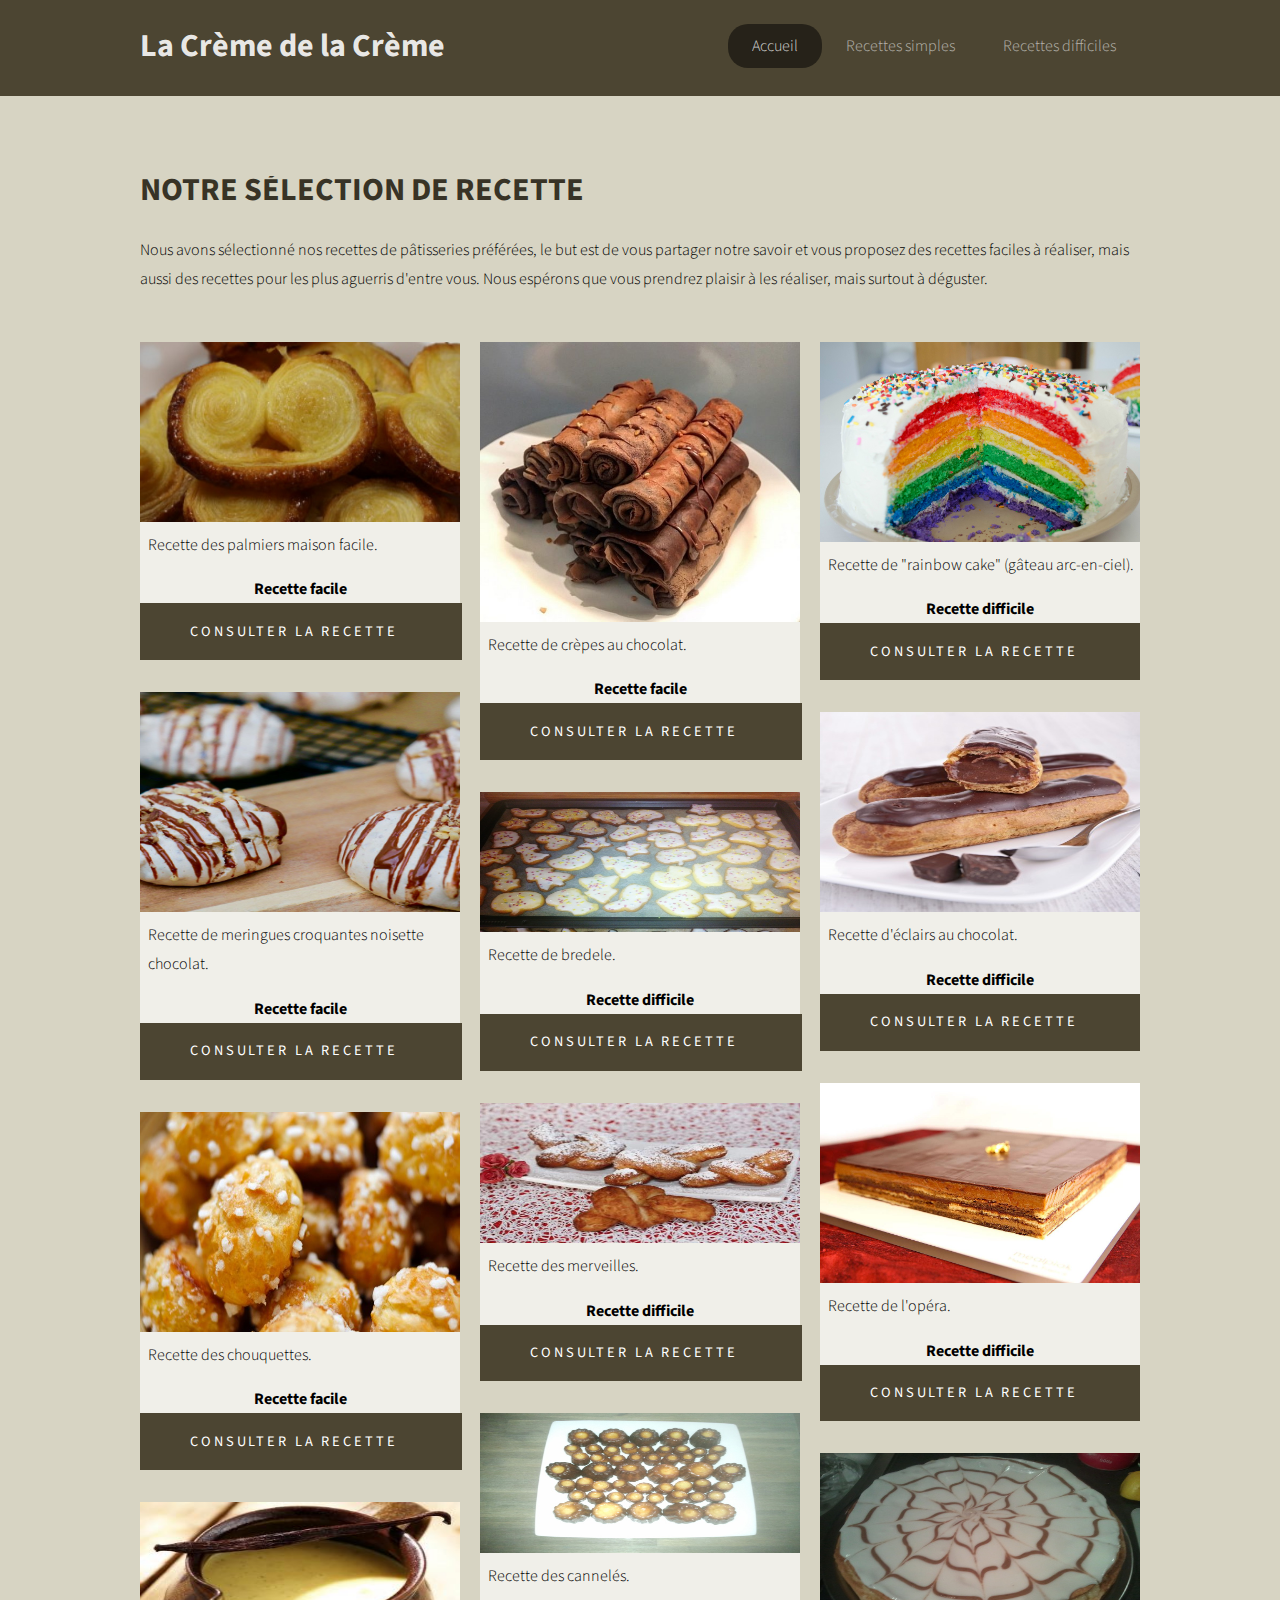
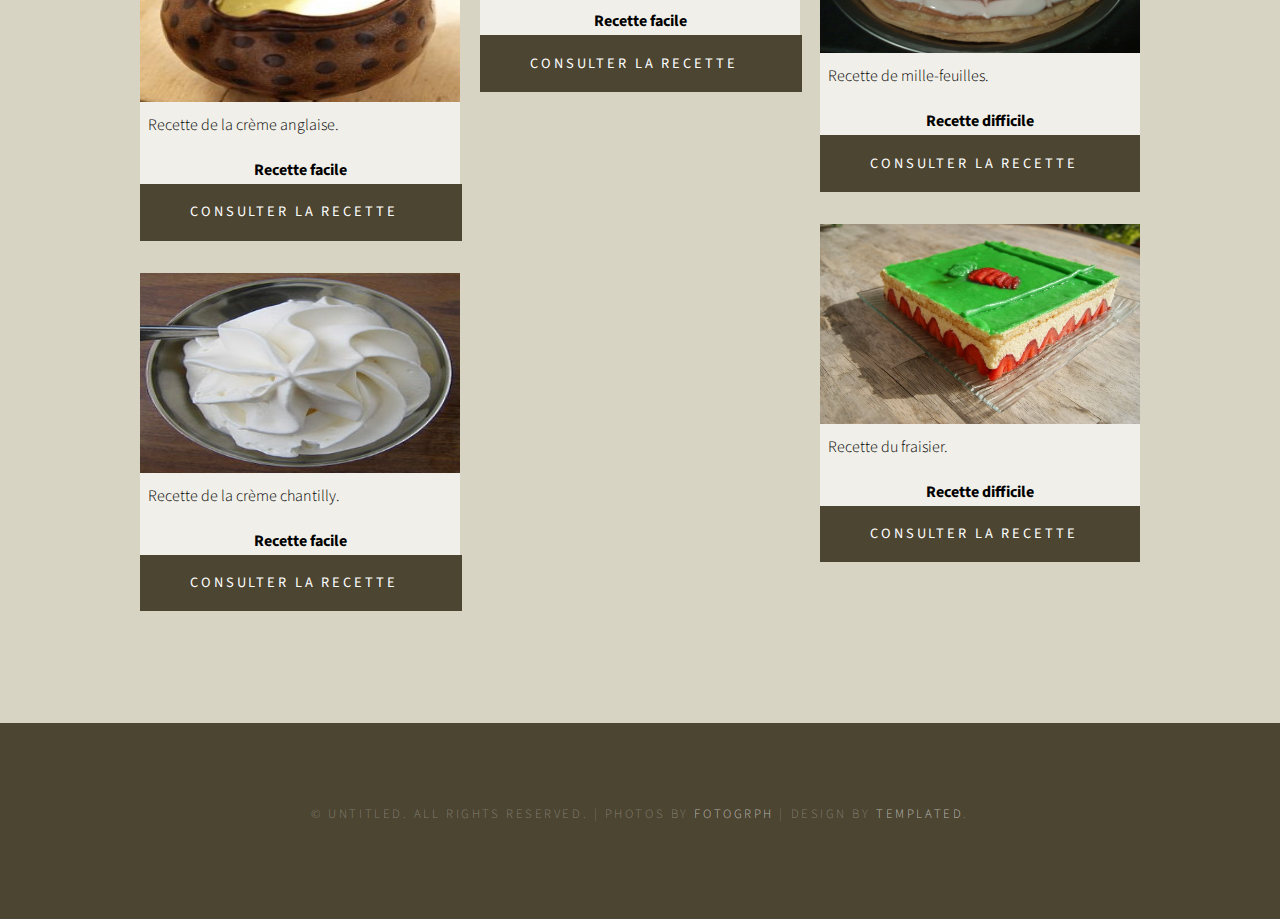
<file: index.html>
<!DOCTYPE html PUBLIC "-//W3C//DTD XHTML 1.0 Strict//EN" "http://www.w3.org/TR/xhtml1/DTD/xhtml1-strict.dtd">
<!--
Design by TEMPLATED
http://templated.co
Released for free under the Creative Commons Attribution License

Name       : TailPiece 
Description: A two-column, fixed-width design with dark color scheme.
Version    : 1.0
Released   : 20130902

-->
<html xmlns="http://www.w3.org/1999/xhtml">
<head>
<meta http-equiv="Content-Type" content="text/html; charset=utf-8" />
<title></title>
<meta name="keywords" content="" />
<meta name="description" content="" />
<link href="http://fonts.googleapis.com/css?family=Source+Sans+Pro:200,300,400,600,700,900" rel="stylesheet" />
<link href="default.css" rel="stylesheet" type="text/css" media="all" />
<link href="fonts.css" rel="stylesheet" type="text/css" media="all" />

<!--[if IE 6]><link href="default_ie6.css" rel="stylesheet" type="text/css" /><![endif]-->

</head>
<body>
<div id="header" class="container">
	<div id="logo">
		<h1><a href="#">La Crème de la Crème</a></h1>
	</div>
	<div id="menu">
		<ul>
			<li class="active"><a href="#" accesskey="1" title="">Accueil</a></li>
			<li><a href="./recettesFaciles.html" accesskey="3" title="">Recettes simples</a></li>
			<li><a href="./recettesDifficiles.html" accesskey="3" title="">Recettes difficiles</a></li>
		</ul>
	</div>
</div>
<div id="page">
	<div class="container">
		<div class="title">
			<h2>Notre sélection de recette</h2>
            <p>Nous avons sélectionné nos recettes de pâtisseries préférées, le but est de vous partager notre savoir et vous proposez des recettes faciles à réaliser, mais aussi des recettes pour les plus aguerris d'entre vous. Nous espérons que vous prendrez plaisir à les réaliser, mais surtout à déguster.</p>
		</div>
		<div class="boxA">
			<div class="box margin-btm">
				<img src="images/palmiers.jpg" width="320" height="180" alt="" />
				<div class="details">
					<p>Recette des palmiers maison facile.</p>
				</div>
                <h4>Recette facile</h4>
                <a href="#" class="button">Consulter la recette</a>
			</div>
			<div class="box">
				<img src="images/meringues.jpg" width="320" height="220" alt="" />
				<div class="details">
					<p>Recette de meringues croquantes noisette chocolat.</p>
				</div>
                <h4>Recette facile</h4>
				<a href="#" class="button">Consulter la recette</a>
			</div>
            <div class="box">
				<img src="images/chouquettes.jpg" width="320" height="220" alt="" />
				<div class="details">
					<p>Recette des chouquettes.</p>
				</div>
                <h4>Recette facile</h4>
				<a href="#" class="button">Consulter la recette</a>
			</div>
            <div class="box">
				<img src="images/cremeAnglaise.jpg" width="320" height="200" alt="" />
				<div class="details">
					<p>Recette de la crème anglaise.</p>
				</div>
                <h4>Recette facile</h4>
				<a href="#" class="button">Consulter la recette</a>
			</div>
            <div class="box">
				<img src="images/Crème_Chantilly.jpg" width="320" height="200" alt="" />
				<div class="details">
					<p>Recette de la crème chantilly.</p>
				</div>
                <h4>Recette facile</h4>
				<a href="#" class="button">Consulter la recette</a>
			</div>
		</div>
		<div class="boxB">
			<div class="box">
				<img src="images/crepesChocolat.jpg" width="320" height="280" alt="" />
				<div class="details">
					<p>Recette de crèpes au chocolat.</p>
				</div>
                    <h4>Recette facile</h4>
				    <a href="#" class="button">Consulter la recette</a>
			</div>
			<div class="box">
				<img src="images/bredele.jpg" width="320" height="140" alt="" />
				<div class="details">
					<p>Recette de bredele.</p>
				</div>
                <h4>Recette difficile</h4>
				<a href="#" class="button">Consulter la recette</a>
			</div>
            <div class="box">
				<img src="images/merveilles.jpg" width="320" height="140" alt="" />
				<div class="details">
					<p>Recette des merveilles.</p>
				</div>
                <h4>Recette difficile</h4>
				<a href="#" class="button">Consulter la recette</a>
			</div>
            <div class="box">
				<img src="images/cannelés.jpg" width="320" height="140" alt="" />
				<div class="details">
					<p>Recette des cannelés.</p>
				</div>
                <h4>Recette facile</h4>
				<a href="#" class="button">Consulter la recette</a>
			</div>
			
		</div>
		<div class="boxC">
			<div class="box">
				<img src="images/rainbowCake.jpg" width="320" height="200" alt="" />
				<div class="details">
					<p>Recette de "rainbow cake" (gâteau arc-en-ciel).</p>
				</div>
                <h4>Recette difficile</h4>
				<a href="#" class="button">Consulter la recette</a>
			</div>
			<div class="box">
				<img src="images/eclairs-au-chocolat.jpg" width="320" height="200" alt="" />
				<div class="details">
					<p>Recette d'éclairs au chocolat.</p>
				</div>
                <h4>Recette difficile</h4>
				<a href="#" class="button">Consulter la recette</a>
			</div>
            <div class="box">
				<img src="images/opera.jpg" width="320" height="200" alt="" />
				<div class="details">
					<p>Recette de l'opéra.</p>
				</div>
                <h4>Recette difficile</h4>
				<a href="#" class="button">Consulter la recette</a>
			</div>
            <div class="box">
				<img src="images/milleFeuille.jpg" width="320" height="200" alt="" />
				<div class="details">
					<p>Recette de mille-feuilles.</p>
				</div>
                <h4>Recette difficile</h4>
				<a href="#" class="button">Consulter la recette</a>
			</div>
            <div class="box">
				<img src="images/le-fraisier.jpg" width="320" height="200" alt="" />
				<div class="details">
					<p>Recette du fraisier.</p>
				</div>
                <h4>Recette difficile</h4>
				<a href="#" class="button">Consulter la recette</a>
			</div>
			
		</div>
	</div>
</div>
<div id="copyright" class="container">
	<p>&copy; Untitled. All rights reserved. | Photos by <a href="http://fotogrph.com/">Fotogrph</a> | Design by <a href="http://templated.co" rel="nofollow">TEMPLATED</a>.</p>
</div>
</body>
</html>
</file>
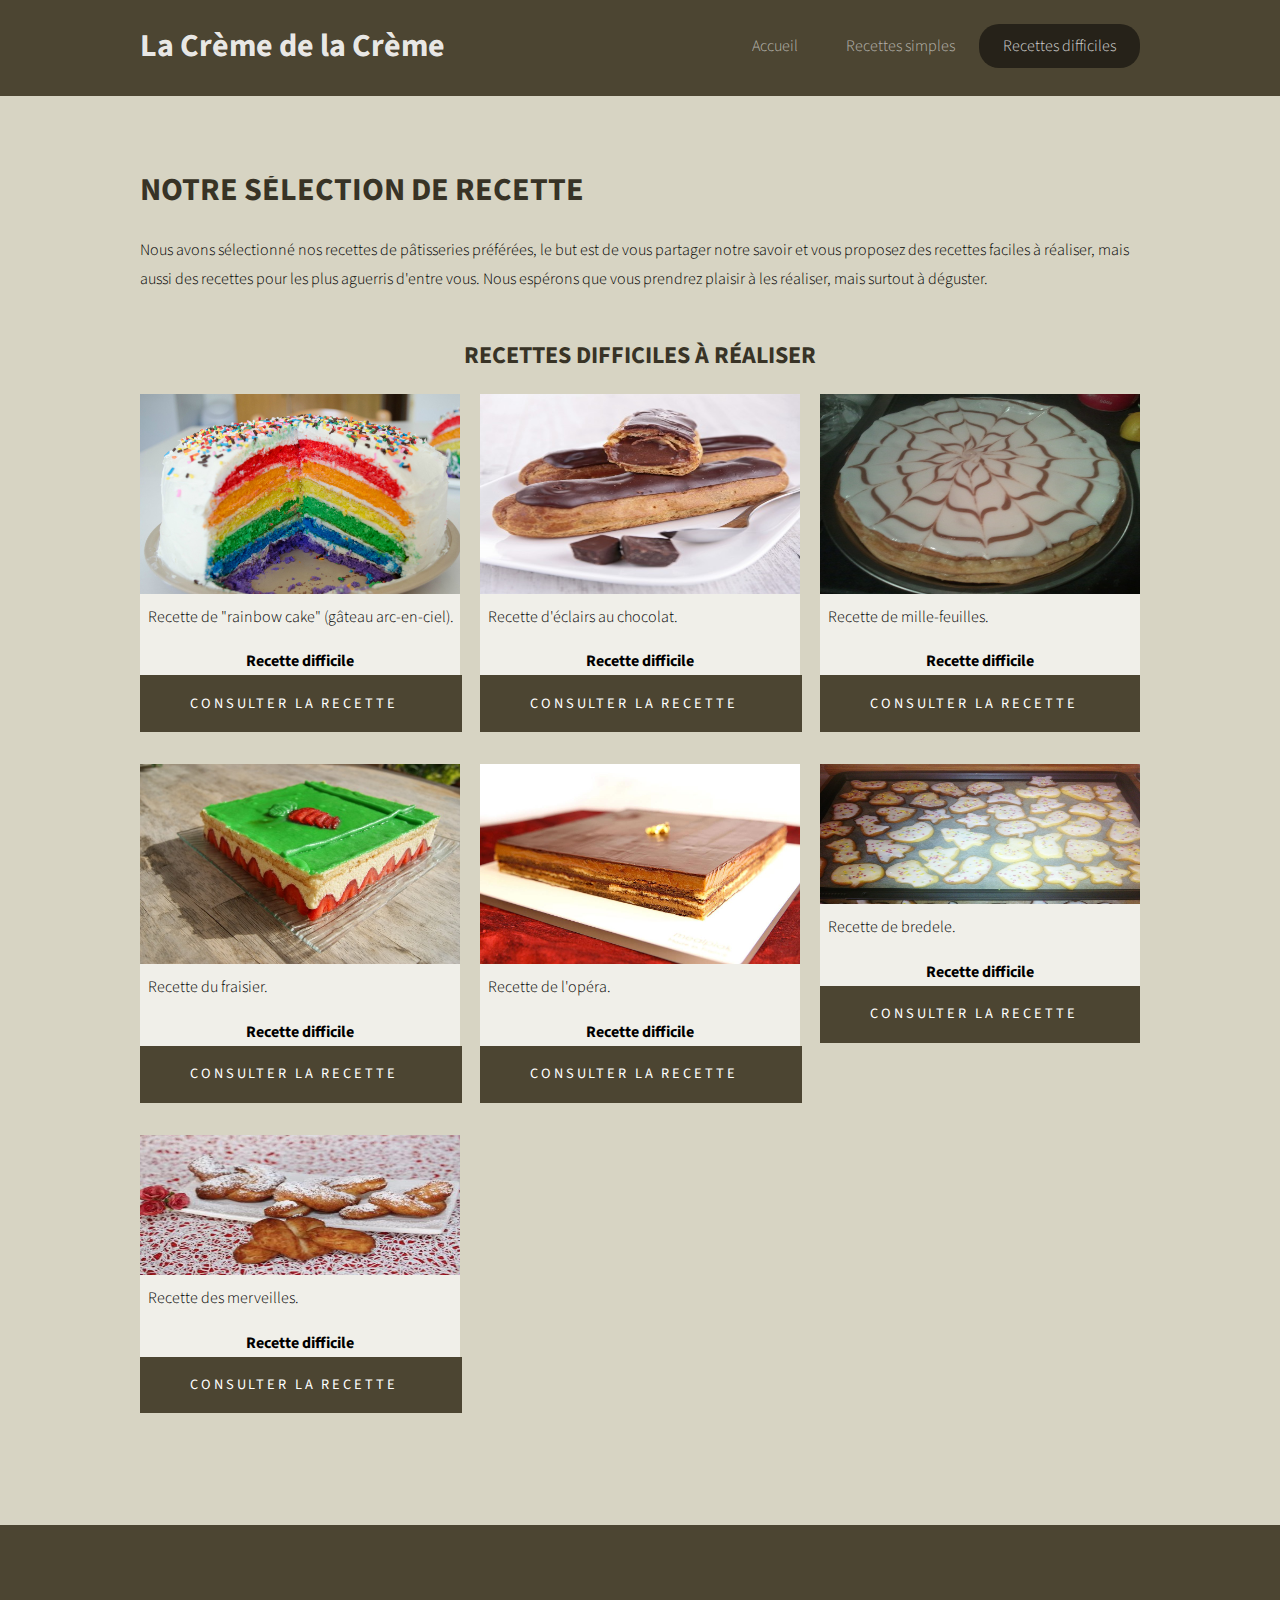
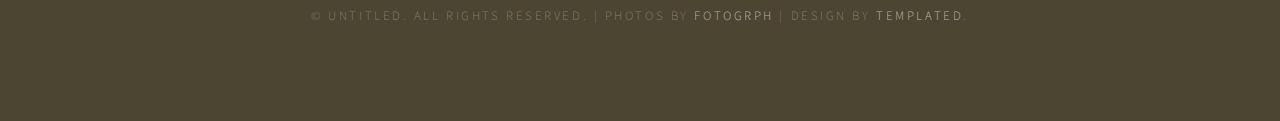
<file: recettesDifficiles.html>
<!DOCTYPE html PUBLIC "-//W3C//DTD XHTML 1.0 Strict//EN" "http://www.w3.org/TR/xhtml1/DTD/xhtml1-strict.dtd">
<!--
Design by TEMPLATED
http://templated.co
Released for free under the Creative Commons Attribution License

Name       : TailPiece 
Description: A two-column, fixed-width design with dark color scheme.
Version    : 1.0
Released   : 20130902

-->
<html xmlns="http://www.w3.org/1999/xhtml">
<head>
<meta http-equiv="Content-Type" content="text/html; charset=utf-8" />
<title></title>
<meta name="keywords" content="" />
<meta name="description" content="" />
<link href="http://fonts.googleapis.com/css?family=Source+Sans+Pro:200,300,400,600,700,900" rel="stylesheet" />
<link href="default.css" rel="stylesheet" type="text/css" media="all" />
<link href="fonts.css" rel="stylesheet" type="text/css" media="all" />

<!--[if IE 6]><link href="default_ie6.css" rel="stylesheet" type="text/css" /><![endif]-->

</head>
<body>
<div id="header" class="container">
	<div id="logo">
		<h1><a href="#">La Crème de la Crème</a></h1>
	</div>
	<div id="menu">
		<ul>
			<li><a href="./index.html" accesskey="1" title="">Accueil</a></li>
			<li><a href="./recettesFaciles.html" accesskey="3" title="">Recettes simples</a></li>
			<li class="active"><a href="./recettesDifficiles.html" accesskey="3" title="">Recettes difficiles</a></li>
		</ul>
	</div>
</div>
<div id="page">
	<div class="container">
		<div class="title">
			<h2>Notre sélection de recette</h2>
            <p>Nous avons sélectionné nos recettes de pâtisseries préférées, le but est de vous partager notre savoir et vous proposez des recettes faciles à réaliser, mais aussi des recettes pour les plus aguerris d'entre vous. Nous espérons que vous prendrez plaisir à les réaliser, mais surtout à déguster.</p>
		</div>
        <h3>Recettes difficiles à réaliser</h3>
		<div class="boxA">
			<div class="box">
				<img src="images/rainbowCake.jpg" width="320" height="200" alt="" />
				<div class="details">
					<p>Recette de "rainbow cake" (gâteau arc-en-ciel).</p>
				</div>
                <h4>Recette difficile</h4>
				<a href="#" class="button">Consulter la recette</a>
			</div>
        
            
            <div class="box">
				<img src="images/le-fraisier.jpg" width="320" height="200" alt="" />
				<div class="details">
					<p>Recette du fraisier.</p>
				</div>
                <h4>Recette difficile</h4>
				<a href="#" class="button">Consulter la recette</a>
			</div>
           
            <div class="box">
				<img src="images/merveilles.jpg" width="320" height="140" alt="" />
				<div class="details">
					<p>Recette des merveilles.</p>
				</div>
                <h4>Recette difficile</h4>
				<a href="#" class="button">Consulter la recette</a>
			</div>
		</div>
		<div class="boxB">
            <div class="box">
				<img src="images/eclairs-au-chocolat.jpg" width="320" height="200" alt="" />
				<div class="details">
					<p>Recette d'éclairs au chocolat.</p>
				</div>
                <h4>Recette difficile</h4>
				<a href="#" class="button">Consulter la recette</a>
			</div>
            <div class="box">
				<img src="images/opera.jpg" width="320" height="200" alt="" />
				<div class="details">
					<p>Recette de l'opéra.</p>
				</div>
                <h4>Recette difficile</h4>
				<a href="#" class="button">Consulter la recette</a>
			</div>
		</div>
		<div class="boxC">
            <div class="box">
				<img src="images/milleFeuille.jpg" width="320" height="200" alt="" />
				<div class="details">
					<p>Recette de mille-feuilles.</p>
				</div>
                <h4>Recette difficile</h4>
				<a href="#" class="button">Consulter la recette</a>
			</div>
            <div class="box">
				<img src="images/bredele.jpg" width="320" height="140" alt="" />
				<div class="details">
					<p>Recette de bredele.</p>
				</div>
                <h4>Recette difficile</h4>
				<a href="#" class="button">Consulter la recette</a>
			</div>
		</div>
        
	</div>
</div>
<div id="copyright" class="container">
	<p>&copy; Untitled. All rights reserved. | Photos by <a href="http://fotogrph.com/">Fotogrph</a> | Design by <a href="http://templated.co" rel="nofollow">TEMPLATED</a>.</p>
</div>
</body>
</html>
</file>
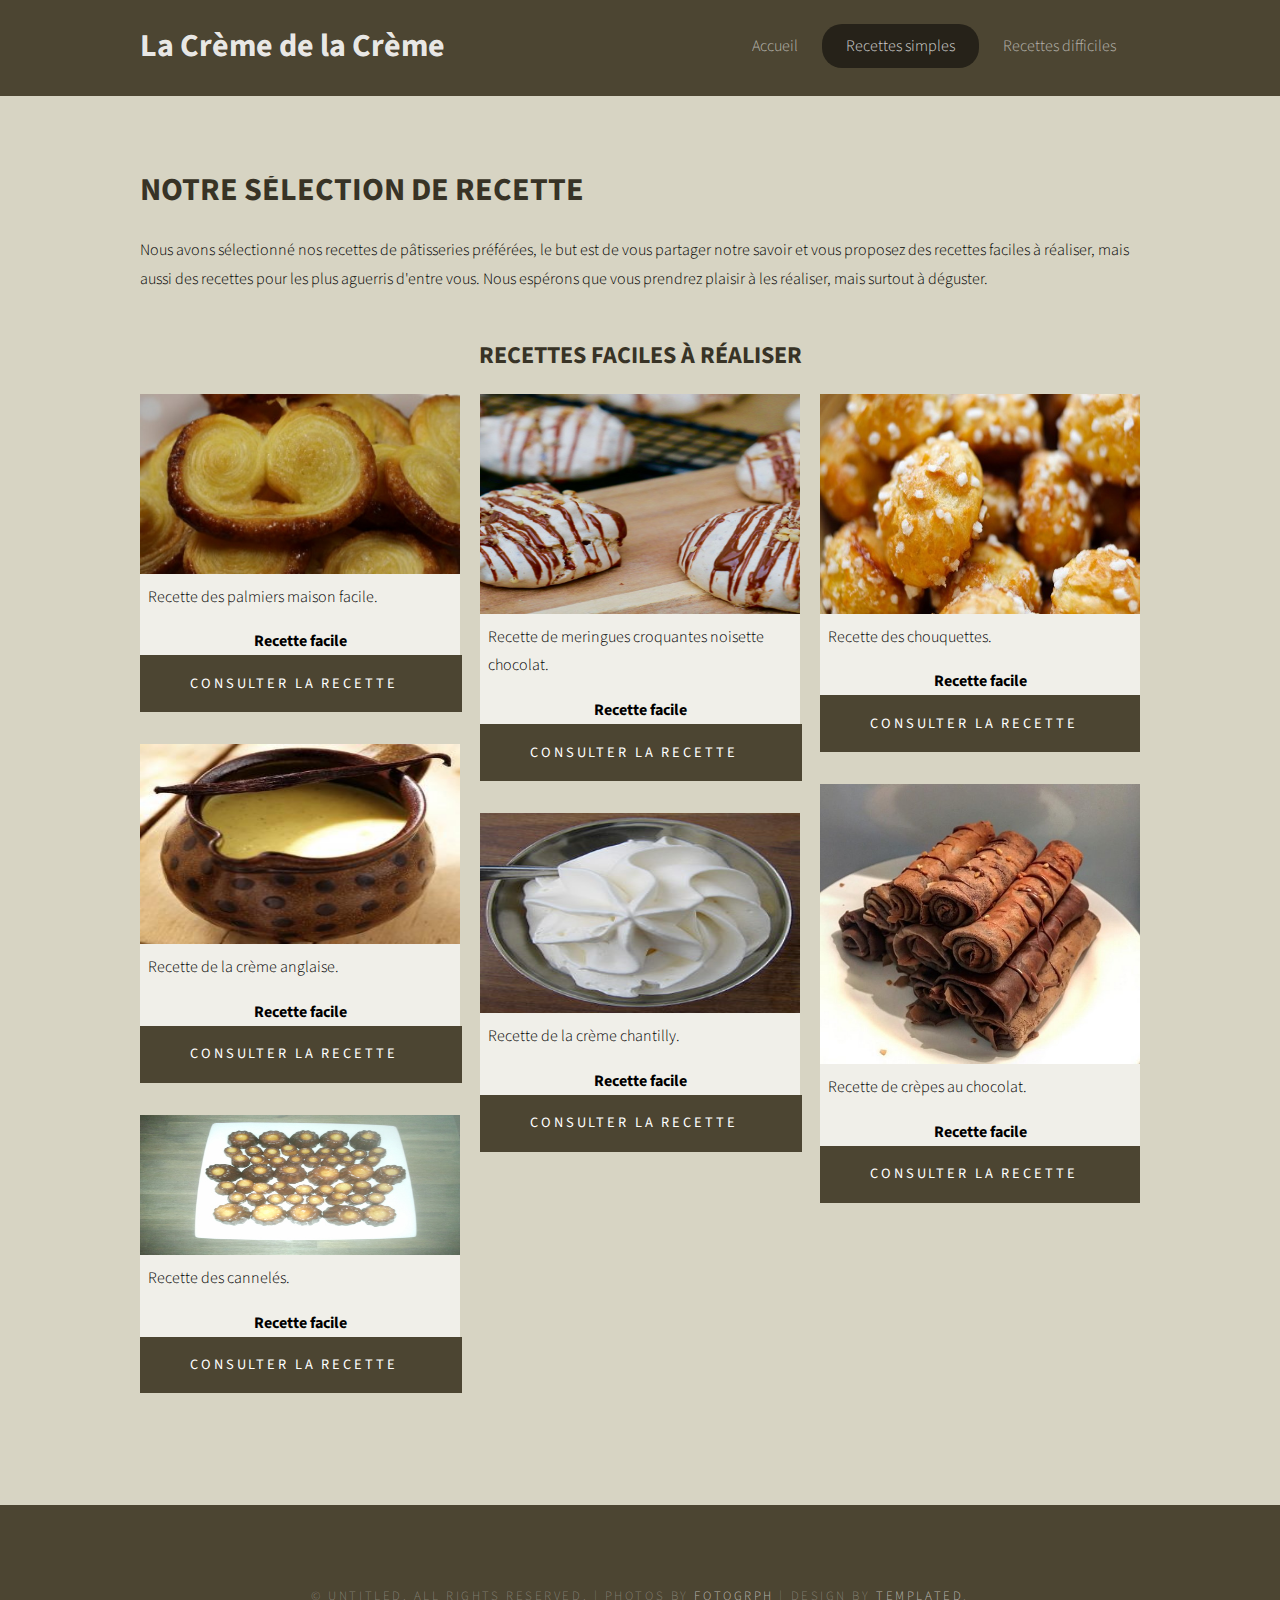
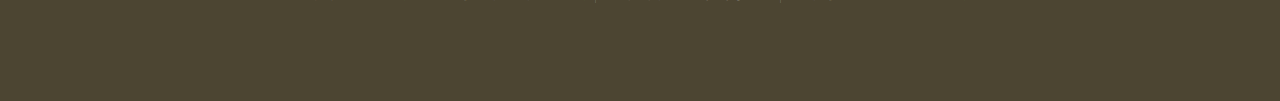
<file: recettesFaciles.html>
<!DOCTYPE html PUBLIC "-//W3C//DTD XHTML 1.0 Strict//EN" "http://www.w3.org/TR/xhtml1/DTD/xhtml1-strict.dtd">
<!--
Design by TEMPLATED
http://templated.co
Released for free under the Creative Commons Attribution License

Name       : TailPiece 
Description: A two-column, fixed-width design with dark color scheme.
Version    : 1.0
Released   : 20130902

-->
<html xmlns="http://www.w3.org/1999/xhtml">
<head>
<meta http-equiv="Content-Type" content="text/html; charset=utf-8" />
<title></title>
<meta name="keywords" content="" />
<meta name="description" content="" />
<link href="http://fonts.googleapis.com/css?family=Source+Sans+Pro:200,300,400,600,700,900" rel="stylesheet" />
<link href="default.css" rel="stylesheet" type="text/css" media="all" />
<link href="fonts.css" rel="stylesheet" type="text/css" media="all" />

<!--[if IE 6]><link href="default_ie6.css" rel="stylesheet" type="text/css" /><![endif]-->

</head>
<body>
<div id="header" class="container">
	<div id="logo">
		<h1><a href="#">La Crème de la Crème</a></h1>
	</div>
	<div id="menu">
		<ul>
			<li><a href="./index.html" accesskey="1" title="">Accueil</a></li>
			<li class="active"><a href="./recettesFaciles.html" accesskey="3" title="">Recettes simples</a></li>
			<li><a href="./recettesDifficiles.html" accesskey="3" title="">Recettes difficiles</a></li>
		</ul>
	</div>
</div>
<div id="page">
	<div class="container">
		<div class="title">
			<h2>Notre sélection de recette</h2>
            <p>Nous avons sélectionné nos recettes de pâtisseries préférées, le but est de vous partager notre savoir et vous proposez des recettes faciles à réaliser, mais aussi des recettes pour les plus aguerris d'entre vous. Nous espérons que vous prendrez plaisir à les réaliser, mais surtout à déguster.</p>
		</div>
            <h3>Recettes faciles à réaliser</h3>
		<div class="boxA">
			<div class="box margin-btm">
				<img src="images/palmiers.jpg" width="320" height="180" alt="" />
				<div class="details">
					<p>Recette des palmiers maison facile.</p>
				</div>
                <h4>Recette facile</h4>
				<a href="#" class="button">Consulter la recette</a>
			</div>
			
            
            <div class="box">
				<img src="images/cremeAnglaise.jpg" width="320" height="200" alt="" />
				<div class="details">
					<p>Recette de la crème anglaise.</p>
				</div>
                <h4>Recette facile</h4>
				<a href="#" class="button">Consulter la recette</a>
			</div>
            <div class="box">
				<img src="images/cannelés.jpg" width="320" height="140" alt="" />
				<div class="details">
					<p>Recette des cannelés.</p>
				</div>
                <h4>Recette facile</h4>
				<a href="#" class="button">Consulter la recette</a>
			</div>
           
		</div>
		<div class="boxB">
            <div class="box">
				<img src="images/meringues.jpg" width="320" height="220" alt="" />
				<div class="details">
					<p>Recette de meringues croquantes noisette chocolat.</p>
				</div>
                <h4>Recette facile</h4>
				<a href="#" class="button">Consulter la recette</a>
			</div>
			 <div class="box">
				<img src="images/Crème_Chantilly.jpg" width="320" height="200" alt="" />
				<div class="details">
					<p>Recette de la crème chantilly.</p>
				</div>
                 <h4>Recette facile</h4>
				<a href="#" class="button">Consulter la recette</a>
			</div>
		</div>
		<div class="boxC">
            <div class="box">
				<img src="images/chouquettes.jpg" width="320" height="220" alt="" />
				<div class="details">
					<p>Recette des chouquettes.</p>
				</div>
                <h4>Recette facile</h4>
				<a href="#" class="button">Consulter la recette</a>
			</div>
            <div class="box">
				<img src="images/crepesChocolat.jpg" width="320" height="280" alt="" />
				<div class="details">
					<p>Recette de crèpes au chocolat.</p>
				</div>
                <h4>Recette facile</h4>
				<a href="#" class="button">Consulter la recette</a>
			</div>
		</div>
	</div>
</div>
<div id="copyright" class="container">
	<p>&copy; Untitled. All rights reserved. | Photos by <a href="http://fotogrph.com/">Fotogrph</a> | Design by <a href="http://templated.co" rel="nofollow">TEMPLATED</a>.</p>
</div>
</body>
</html>
</file>
<file: default.css>
html, body
	{
		height: 100%;
	}
	
	body
	{
		margin: 0px;
		padding: 0px;
		background: #4C4532;
		line-height: 1.75em;
		font-family: 'Source Sans Pro', sans-serif;
		font-size: 12pt;
		font-weight: 300;
		color: #000000;
	}
	
	
	h1, h2
	{
		margin: 0;
		padding: 0;
	}

    h3
    {
        margin-bottom: 1em;
		text-transform: uppercase;
		font-weight: 700;
		font-size: 1.5em;
		color: #383326;
        text-align: center;
    }

    h4
    {
        text-align: center;
        margin: 0;
        padding: 0;
    }
	
	p, ol, ul
	{
		margin-top: 0;
	}
	
	p
	{
	}
	
	
	ol, ul
	{
		padding: 0;
		list-style: none;
	}
	
	p
	{
		line-height: 180%;
	}
	
	strong
	{
	}
	
	a
	{
		color: #383326;
	}
	
	a:hover
	{
		text-decoration: none;
	}
	
	.container
	{
		overflow: hidden;
		margin: 0em auto;
		width: 1000px;
	}
	
/*********************************************************************************/
/* Image Style                                                                   */
/*********************************************************************************/

	.image
	{
		display: inline-block;
	}
	
	.image img
	{
		display: block;
		width: 100%;
	}
	
	.image-full
	{
		display: block;
		width: 100%;
		margin: 0 0 2em 0;
	}
	
	.image-left
	{
		float: left;
		margin: 0 2em 2em 0;
	}
	
	.image-centered
	{
		display: block;
		margin: 0 0 2em 0;
	}
	
	.image-centered img
	{
		margin: 0 auto;
		width: auto;
	}

/*********************************************************************************/
/* List Styles                                                                   */
/*********************************************************************************/

	ul.style1
	{
	}


/*********************************************************************************/
/* Title Styles                                                                   */
/*********************************************************************************/

	.title
	{
		padding: 0em 0em;
		margin-bottom: 3em;
	}
	
	.title h2
	{
		margin-bottom: 1em;
		text-transform: uppercase;
		font-weight: 700;
		font-size: 2em;
		color: #383326;
	}

/*********************************************************************************/
/* Social Icon Styles                                                            */
/*********************************************************************************/

	ul.contact
	{
		margin: 0;
		padding: 2em 0em 0em 0em;
		list-style: none;
	}
	
	ul.contact li
	{
		display: inline-block;
		padding: 0em 0.30em;
		font-size: 1em;
	}
	
	ul.contact li span
	{
		display: none;
		margin: 0;
		padding: 0;
	}
	
	ul.contact li a
	{
		color: #FFF;
	}
	
	ul.contact li a:before
	{
		display: inline-block;
		background: #3f3f3f;
		width: 40px;
		height: 40px;
		line-height: 40px;
		border-radius: 20px;
		text-align: center;
		color: #FFFFFF;
	}
	
	ul.contact li a.icon-twitter:before { background: #2DAAE4; }
	ul.contact li a.icon-facebook:before { background: #39599F; }
	ul.contact li a.icon-dribbble:before { background: #C4376B;	}
	ul.contact li a.icon-tumblr:before { background: #31516A; }
	ul.contact li a.icon-rss:before { background: #F2600B; }

/*********************************************************************************/
/* Button Style                                                                  */
/*********************************************************************************/

	.button
	{
		display: inline-block;
		padding: 1em 3em 1em 2em;
		background: #4C4532;
		letter-spacing: 0.20em;
        width: 250px;
		text-decoration: none;
		text-transform: uppercase;
		font-weight: 400;
		font-size: 0.90em;
        text-align: center;
		color: #FFF;
	}
	
	.button:before
	{
		display: inline-block;
		background: #FFC31F;
		margin-right: 1em;
		width: 40px;
		height: 40px;
		line-height: 40px;
		border-radius: 20px;
		text-align: center;
		color: #272925;
	}
		
/*********************************************************************************/
/* 4-column                                                                      */
/*********************************************************************************/

	.box1,
	.box2,
	.box3,
	.box4
	{
		width: 235px;
	}
	
	.box1,
	.box2,
	.box3,
	{
		float: left;
		margin-right: 20px;
	}
	
	.box4
	{
		float: right;
	}
	
/*********************************************************************************/
/* 3-column                                                                      */
/*********************************************************************************/

	.boxA,
	.boxB,
	.boxC
	{
		width: 320px;
	}

	.boxA,
	.boxB
	{
		float: left;
		margin-right: 20px;
	}
	
	.boxC
	{
		float: right;
	}

/*********************************************************************************/
/* 2-column                                                                      */
/*********************************************************************************/

	.tbox1,
	.tbox2
	{
		width: 575px;
	}
	
	.tbox1
	{
		float: left;
	}

	.tbox2
	{
		float: right;
	}

	#wrapper
	{
	}

/*********************************************************************************/
/* 2-column                                                                      */
/*********************************************************************************/

    .boxF
    {
        width: auto;
    }

/*********************************************************************************/
/* Header                                                                        */
/*********************************************************************************/

	#header
	{
		position: relative;
		padding: 3em 0em;
	}

/*********************************************************************************/
/* Logo                                                                          */
/*********************************************************************************/

	#logo
	{
		position: absolute;
		top: 2em;
		left: 0;
	}
	
	#logo h1
	{
	}
	
	#logo a
	{
		text-decoration: none;
		color: rgba(255,255,255,0.9);
	}

/*********************************************************************************/
/* Menu                                                                          */
/*********************************************************************************/

	#menu
	{
		position: absolute;
		top: 2em;
		right: 0;
	}
	
	#menu ul
	{
		display: inline-block;
	}
	
	#menu li
	{
		display: block;
		float: left;
		text-align: center;
	}
	
	#menu li a, #menu li span
	{
		padding: 0.7em 1.5em;
		text-decoration: none;
		color: rgba(255,255,255,0.6);
	}
	
	#menu li:hover a, #menu li.active a, #menu li.active span
	{
		background: rgba(0,0,0,0.5);
		border-radius: 20px;
		color: rgba(255,255,255,0.8);
	}
	
	#menu .current_page_item a
	{
	}
	
	#menu .icon
	{
	}

/*********************************************************************************/
/* Banner                                                                        */
/*********************************************************************************/

	#banner
	{
	}

/*********************************************************************************/
/* Page                                                                          */
/*********************************************************************************/

	#page
	{
		overflow: hidden;
		padding: 5em 0em;
		background: #D7D4C3;
	}

/*********************************************************************************/
/* Content                                                                       */
/*********************************************************************************/

	#content
	{
	}

/*********************************************************************************/
/* Sidebar                                                                       */
/*********************************************************************************/

	#sidebar
	{
	}

/*********************************************************************************/
/* Footer                                                                        */
/*********************************************************************************/

	#footer
	{
	}

/*********************************************************************************/
/* Copyright                                                                     */
/*********************************************************************************/

	#copyright
	{
		overflow: hidden;
		padding: 5em 0em;
	}
	
	#copyright p
	{
		letter-spacing: 0.20em;
		text-align: center;
		text-transform: uppercase;
		font-size: 0.80em;
		color: rgba(255,255,255,0.3);
	}
	
	#copyright a
	{
		text-decoration: none;
		color: rgba(255,255,255,0.6);
	}


	.box
	{
		background: #F0EFE9;
		margin-bottom: 2em;
	}
	
	.box .margin-btm
	{
		margin-bottom: 2em;
	}
	
	.box .details
	{
		display: block;
		padding-left: 0.5em;
	}
</file>
<file: fonts.css>
@charset 'UTF-8';

@font-face
{
	font-family: 'FontAwesome';
	src: url('fonts/fontawesome-webfont.eot?v=3.0.1');
	src: url('fonts/fontawesome-webfont.eot?#iefix&v=3.0.1') format('embedded-opentype'),
	     url('fonts/fontawesome-webfont.woff?v=3.0.1') format('woff'),
	     url('fonts/fontawesome-webfont.ttf?v=3.0.1') format('truetype'),
	     url('fonts/fontawesome-webfont.svg#FontAwesome') format('svg');
	font-weight: normal;
	font-style: normal;
}

@font-face
{
	font-family: 'Font-Awesome-Social';
	src: url('fonts/fontawesome-social-webfont.eot');
	src: url('fonts/fontawesome-social-webfont.eot?#iefix') format('embedded-opentype'),
	     url('fonts/fontawesome-social-webfont.woff') format('woff'),
		 url('fonts/fontawesome-social-webfont.ttf') format('truetype'),
		 url('fonts/fontawesome-social-webfont.svg#Font-Awesome-More') format('svg');
	font-weight: normal;
	font-style: normal;
}

/*********************************************************************************/
/* Icons                                                                         */
/*********************************************************************************/

	/*
		Powered by:
		
		Font Awesome (http://fortawesome.github.com/Font-Awesome/)
		Font Awesome More (http://gregoryloucas.github.com/Font-Awesome-More/)
	*/

	.icon
	{
		text-decoration: none;
	}

		.icon:before
		{
			font-size: 1.25em;
			text-decoration: none;
			font-family: FontAwesome;
			font-weight: normal;
			font-style: normal;
			-webkit-text-rendering: optimizeLegibility;
			-moz-text-rendering: optimizeLegibility;
			-ms-text-rendering: optimizeLegibility;
			-o-text-rendering: optimizeLegibility;
			text-rendering: optimizeLegibility;
			-webkit-font-smoothing: antialiased;
			-moz-font-smoothing: antialiased;
			-ms-font-smoothing: antialiased;
			-o-font-smoothing: antialiased;
			font-smoothing: antialiased;
			-webkit-font-feature-settings: "liga" 1, "dlig" 1;
			-moz-font-feature-settings: "liga=1, dlig=1";
			-ms-font-feature-settings: "liga" 1, "dlig" 1;
			-o-font-feature-settings: "liga" 1, "dlig" 1;
			font-feature-settings: "liga" 1, "dlig" 1;
		}

		.icon-glass:before                { content: "\f000"; }
		.icon-music:before                { content: "\f001"; }
		.icon-search:before               { content: "\f002"; }
		.icon-envelope:before             { content: "\f003"; }
		.icon-heart:before                { content: "\f004"; }
		.icon-star:before                 { content: "\f005"; }
		.icon-star-empty:before           { content: "\f006"; }
		.icon-user:before                 { content: "\f007"; }
		.icon-film:before                 { content: "\f008"; }
		.icon-th-large:before             { content: "\f009"; }
		.icon-th:before                   { content: "\f00a"; }
		.icon-th-list:before              { content: "\f00b"; }
		.icon-ok:before                   { content: "\f00c"; }
		.icon-remove:before               { content: "\f00d"; }
		.icon-zoom-in:before              { content: "\f00e"; }

		.icon-zoom-out:before             { content: "\f010"; }
		.icon-off:before                  { content: "\f011"; }
		.icon-signal:before               { content: "\f012"; }
		.icon-cog:before                  { content: "\f013"; }
		.icon-trash:before                { content: "\f014"; }
		.icon-home:before                 { content: "\f015"; }
		.icon-file:before                 { content: "\f016"; }
		.icon-time:before                 { content: "\f017"; }
		.icon-road:before                 { content: "\f018"; }
		.icon-download-alt:before         { content: "\f019"; }
		.icon-download:before             { content: "\f01a"; }
		.icon-upload:before               { content: "\f01b"; }
		.icon-inbox:before                { content: "\f01c"; }
		.icon-play-circle:before          { content: "\f01d"; }
		.icon-repeat:before               { content: "\f01e"; }

		/* \f020 doesn't work in Safari. all shifted one down */
		.icon-refresh:before              { content: "\f021"; }
		.icon-list-alt:before             { content: "\f022"; }
		.icon-lock:before                 { content: "\f023"; }
		.icon-flag:before                 { content: "\f024"; }
		.icon-headphones:before           { content: "\f025"; }
		.icon-volume-off:before           { content: "\f026"; }
		.icon-volume-down:before          { content: "\f027"; }
		.icon-volume-up:before            { content: "\f028"; }
		.icon-qrcode:before               { content: "\f029"; }
		.icon-barcode:before              { content: "\f02a"; }
		.icon-tag:before                  { content: "\f02b"; }
		.icon-tags:before                 { content: "\f02c"; }
		.icon-book:before                 { content: "\f02d"; }
		.icon-bookmark:before             { content: "\f02e"; }
		.icon-print:before                { content: "\f02f"; }

		.icon-camera:before               { content: "\f030"; }
		.icon-font:before                 { content: "\f031"; }
		.icon-bold:before                 { content: "\f032"; }
		.icon-italic:before               { content: "\f033"; }
		.icon-text-height:before          { content: "\f034"; }
		.icon-text-width:before           { content: "\f035"; }
		.icon-align-left:before           { content: "\f036"; }
		.icon-align-center:before         { content: "\f037"; }
		.icon-align-right:before          { content: "\f038"; }
		.icon-align-justify:before        { content: "\f039"; }
		.icon-list:before                 { content: "\f03a"; }
		.icon-indent-left:before          { content: "\f03b"; }
		.icon-indent-right:before         { content: "\f03c"; }
		.icon-facetime-video:before       { content: "\f03d"; }
		.icon-picture:before              { content: "\f03e"; }

		.icon-pencil:before               { content: "\f040"; }
		.icon-map-marker:before           { content: "\f041"; }
		.icon-adjust:before               { content: "\f042"; }
		.icon-tint:before                 { content: "\f043"; }
		.icon-edit:before                 { content: "\f044"; }
		.icon-share:before                { content: "\f045"; }
		.icon-check:before                { content: "\f046"; }
		.icon-move:before                 { content: "\f047"; }
		.icon-step-backward:before        { content: "\f048"; }
		.icon-fast-backward:before        { content: "\f049"; }
		.icon-backward:before             { content: "\f04a"; }
		.icon-play:before                 { content: "\f04b"; }
		.icon-pause:before                { content: "\f04c"; }
		.icon-stop:before                 { content: "\f04d"; }
		.icon-forward:before              { content: "\f04e"; }

		.icon-fast-forward:before         { content: "\f050"; }
		.icon-step-forward:before         { content: "\f051"; }
		.icon-eject:before                { content: "\f052"; }
		.icon-chevron-left:before         { content: "\f053"; }
		.icon-chevron-right:before        { content: "\f054"; }
		.icon-plus-sign:before            { content: "\f055"; }
		.icon-minus-sign:before           { content: "\f056"; }
		.icon-remove-sign:before          { content: "\f057"; }
		.icon-ok-sign:before              { content: "\f058"; }
		.icon-question-sign:before        { content: "\f059"; }
		.icon-info-sign:before            { content: "\f05a"; }
		.icon-screenshot:before           { content: "\f05b"; }
		.icon-remove-circle:before        { content: "\f05c"; }
		.icon-ok-circle:before            { content: "\f05d"; }
		.icon-ban-circle:before           { content: "\f05e"; }

		.icon-arrow-left:before           { content: "\f060"; }
		.icon-arrow-right:before          { content: "\f061"; }
		.icon-arrow-up:before             { content: "\f062"; }
		.icon-arrow-down:before           { content: "\f063"; }
		.icon-share-alt:before            { content: "\f064"; }
		.icon-resize-full:before          { content: "\f065"; }
		.icon-resize-small:before         { content: "\f066"; }
		.icon-plus:before                 { content: "\f067"; }
		.icon-minus:before                { content: "\f068"; }
		.icon-asterisk:before             { content: "\f069"; }
		.icon-exclamation-sign:before     { content: "\f06a"; }
		.icon-gift:before                 { content: "\f06b"; }
		.icon-leaf:before                 { content: "\f06c"; }
		.icon-fire:before                 { content: "\f06d"; }
		.icon-eye-open:before             { content: "\f06e"; }

		.icon-eye-close:before            { content: "\f070"; }
		.icon-warning-sign:before         { content: "\f071"; }
		.icon-plane:before                { content: "\f072"; }
		.icon-calendar:before             { content: "\f073"; }
		.icon-random:before               { content: "\f074"; }
		.icon-comment:before              { content: "\f075"; }
		.icon-magnet:before               { content: "\f076"; }
		.icon-chevron-up:before           { content: "\f077"; }
		.icon-chevron-down:before         { content: "\f078"; }
		.icon-retweet:before              { content: "\f079"; }
		.icon-shopping-cart:before        { content: "\f07a"; }
		.icon-folder-close:before         { content: "\f07b"; }
		.icon-folder-open:before          { content: "\f07c"; }
		.icon-resize-vertical:before      { content: "\f07d"; }
		.icon-resize-horizontal:before    { content: "\f07e"; }

		.icon-bar-chart:before            { content: "\f080"; }
		.icon-twitter-sign:before         { content: "\f081"; }
		.icon-facebook-sign:before        { content: "\f082"; }
		.icon-camera-retro:before         { content: "\f083"; }
		.icon-key:before                  { content: "\f084"; }
		.icon-cogs:before                 { content: "\f085"; }
		.icon-comments:before             { content: "\f086"; }
		.icon-thumbs-up:before            { content: "\f087"; }
		.icon-thumbs-down:before          { content: "\f088"; }
		.icon-star-half:before            { content: "\f089"; }
		.icon-heart-empty:before          { content: "\f08a"; }
		.icon-signout:before              { content: "\f08b"; }
		.icon-linkedin-sign:before        { content: "\f08c"; }
		.icon-pushpin:before              { content: "\f08d"; }
		.icon-external-link:before        { content: "\f08e"; }

		.icon-signin:before               { content: "\f090"; }
		.icon-trophy:before               { content: "\f091"; }
		.icon-github-sign:before          { content: "\f092"; }
		.icon-upload-alt:before           { content: "\f093"; }
		.icon-lemon:before                { content: "\f094"; }
		.icon-phone:before                { content: "\f095"; }
		.icon-check-empty:before          { content: "\f096"; }
		.icon-bookmark-empty:before       { content: "\f097"; }
		.icon-phone-sign:before           { content: "\f098"; }
		.icon-twitter:before              { content: "\f099"; }
		.icon-facebook:before             { content: "\f09a"; }
		.icon-github:before               { content: "\f09b"; }
		.icon-unlock:before               { content: "\f09c"; }
		.icon-credit-card:before          { content: "\f09d"; }
		.icon-rss:before                  { content: "\f09e"; }

		.icon-hdd:before                  { content: "\f0a0"; }
		.icon-bullhorn:before             { content: "\f0a1"; }
		.icon-bell:before                 { content: "\f0a2"; }
		.icon-certificate:before          { content: "\f0a3"; }
		.icon-hand-right:before           { content: "\f0a4"; }
		.icon-hand-left:before            { content: "\f0a5"; }
		.icon-hand-up:before              { content: "\f0a6"; }
		.icon-hand-down:before            { content: "\f0a7"; }
		.icon-circle-arrow-left:before    { content: "\f0a8"; }
		.icon-circle-arrow-right:before   { content: "\f0a9"; }
		.icon-circle-arrow-up:before      { content: "\f0aa"; }
		.icon-circle-arrow-down:before    { content: "\f0ab"; }
		.icon-globe:before                { content: "\f0ac"; }
		.icon-wrench:before               { content: "\f0ad"; }
		.icon-tasks:before                { content: "\f0ae"; }

		.icon-filter:before               { content: "\f0b0"; }
		.icon-briefcase:before            { content: "\f0b1"; }
		.icon-fullscreen:before           { content: "\f0b2"; }

		.icon-group:before                { content: "\f0c0"; }
		.icon-link:before                 { content: "\f0c1"; }
		.icon-cloud:before                { content: "\f0c2"; }
		.icon-beaker:before               { content: "\f0c3"; }
		.icon-cut:before                  { content: "\f0c4"; }
		.icon-copy:before                 { content: "\f0c5"; }
		.icon-paper-clip:before           { content: "\f0c6"; }
		.icon-save:before                 { content: "\f0c7"; }
		.icon-sign-blank:before           { content: "\f0c8"; }
		.icon-reorder:before              { content: "\f0c9"; }
		.icon-list-ul:before              { content: "\f0ca"; }
		.icon-list-ol:before              { content: "\f0cb"; }
		.icon-strikethrough:before        { content: "\f0cc"; }
		.icon-underline:before            { content: "\f0cd"; }
		.icon-table:before                { content: "\f0ce"; }

		.icon-magic:before                { content: "\f0d0"; }
		.icon-truck:before                { content: "\f0d1"; }
		.icon-pinterest:before            { content: "\f0d2"; }
		.icon-pinterest-sign:before       { content: "\f0d3"; }
		.icon-google-plus-sign:before     { content: "\f0d4"; }
		.icon-google-plus:before          { content: "\f0d5"; }
		.icon-money:before                { content: "\f0d6"; }
		.icon-caret-down:before           { content: "\f0d7"; }
		.icon-caret-up:before             { content: "\f0d8"; }
		.icon-caret-left:before           { content: "\f0d9"; }
		.icon-caret-right:before          { content: "\f0da"; }
		.icon-columns:before              { content: "\f0db"; }
		.icon-sort:before                 { content: "\f0dc"; }
		.icon-sort-down:before            { content: "\f0dd"; }
		.icon-sort-up:before              { content: "\f0de"; }

		.icon-envelope-alt:before         { content: "\f0e0"; }
		.icon-linkedin:before             { content: "\f0e1"; }
		.icon-undo:before                 { content: "\f0e2"; }
		.icon-legal:before                { content: "\f0e3"; }
		.icon-dashboard:before            { content: "\f0e4"; }
		.icon-comment-alt:before          { content: "\f0e5"; }
		.icon-comments-alt:before         { content: "\f0e6"; }
		.icon-bolt:before                 { content: "\f0e7"; }
		.icon-sitemap:before              { content: "\f0e8"; }
		.icon-umbrella:before             { content: "\f0e9"; }
		.icon-paste:before                { content: "\f0ea"; }
		.icon-lightbulb:before            { content: "\f0eb"; }
		.icon-exchange:before             { content: "\f0ec"; }
		.icon-cloud-download:before       { content: "\f0ed"; }
		.icon-cloud-upload:before         { content: "\f0ee"; }

		.icon-user-md:before              { content: "\f0f0"; }
		.icon-stethoscope:before          { content: "\f0f1"; }
		.icon-suitcase:before             { content: "\f0f2"; }
		.icon-bell-alt:before             { content: "\f0f3"; }
		.icon-coffee:before               { content: "\f0f4"; }
		.icon-food:before                 { content: "\f0f5"; }
		.icon-file-alt:before             { content: "\f0f6"; }
		.icon-building:before             { content: "\f0f7"; }
		.icon-hospital:before             { content: "\f0f8"; }
		.icon-ambulance:before            { content: "\f0f9"; }
		.icon-medkit:before               { content: "\f0fa"; }
		.icon-fighter-jet:before          { content: "\f0fb"; }
		.icon-beer:before                 { content: "\f0fc"; }
		.icon-h-sign:before               { content: "\f0fd"; }
		.icon-plus-sign-alt:before        { content: "\f0fe"; }

		.icon-double-angle-left:before    { content: "\f100"; }
		.icon-double-angle-right:before   { content: "\f101"; }
		.icon-double-angle-up:before      { content: "\f102"; }
		.icon-double-angle-down:before    { content: "\f103"; }
		.icon-angle-left:before           { content: "\f104"; }
		.icon-angle-right:before          { content: "\f105"; }
		.icon-angle-up:before             { content: "\f106"; }
		.icon-angle-down:before           { content: "\f107"; }
		.icon-desktop:before              { content: "\f108"; }
		.icon-laptop:before               { content: "\f109"; }
		.icon-tablet:before               { content: "\f10a"; }
		.icon-mobile-phone:before         { content: "\f10b"; }
		.icon-circle-blank:before         { content: "\f10c"; }
		.icon-quote-left:before           { content: "\f10d"; }
		.icon-quote-right:before          { content: "\f10e"; }

		.icon-spinner:before              { content: "\f110"; }
		.icon-circle:before               { content: "\f111"; }
		.icon-reply:before                { content: "\f112"; }
		.icon-github-alt:before           { content: "\f113"; }
		.icon-folder-close-alt:before     { content: "\f114"; }
		.icon-folder-open-alt:before      { content: "\f115"; }

		.icon-blogger-sign:before,.icon-blogger:before,.icon-delicious:before,.icon-dribbble-sign:before,.icon-dribbble:before,.icon-dropbox:before,.icon-drupal:before,.icon-evernote-sign:before,.icon-evernote:before,.icon-flickr-sign:before,.icon-flickr:before,.icon-forrst-sign:before,.icon-forrst:before,.icon-foursquare-sign:before,.icon-foursquare:before,.icon-git-fork:before,.icon-hacker-news:before,.icon-instagram:before,.icon-lastfm-sign:before,.icon-lastfm:before,.icon-paypal:before,.icon-picasa-sign:before,.icon-picasa:before,.icon-reddit:before,.icon-share-this-sign:before,.icon-share-this:before,.icon-skype:before,.icon-soundcloud:before,.icon-spotify:before,.icon-stack-overflow:before,.icon-tumblr-sign:before,.icon-tumblr:before,.icon-vimeo-sign:before,.icon-vimeo:before,.icon-wordpress-sign:before,.icon-wordpress:before,.icon-yelp-sign:before,.icon-yelp:before,.icon-youtube-sign:before,.icon-youtube:before              {font-family:'Font-Awesome-Social'; }

		.icon-dropbox:before              { content: "\f300"; }
		.icon-drupal:before               { content: "\f301"; }
		.icon-git-fork:before             { content: "\f302"; }
		.icon-instagram:before            { content: "\f303"; }
		.icon-share-this-sign:before      { content: "\f304"; }
		.icon-share-this:before           { content: "\f305"; }
		.icon-foursquare-sign:before      { content: "\f306"; }
		.icon-foursquare:before           { content: "\f307"; }
		.icon-hacker-news:before          { content: "\f308"; }
		.icon-skype:before                { content: "\f309"; }
		.icon-spotify:before              { content: "\f30a"; }
		.icon-soundcloud:before           { content: "\f30b"; }
		.icon-paypal:before               { content: "\f30c"; }
		.icon-youtube-sign:before         { content: "\f30d"; }
		.icon-youtube:before              { content: "\f30e"; }
		.icon-reddit:before               { content: "\f30f"; }
		.icon-blogger-sign:before         { content: "\f310"; }
		.icon-blogger:before              { content: "\f311"; }
		.icon-dribbble-sign:before        { content: "\f312"; }
		.icon-dribbble:before             { content: "\f313"; }
		.icon-evernote-sign:before        { content: "\f314"; }
		.icon-evernote:before             { content: "\f315"; }
		.icon-flickr-sign:before          { content: "\f316"; }
		.icon-flickr:before               { content: "\f317"; }
		.icon-forrst-sign:before          { content: "\f318"; }
		.icon-forrst:before               { content: "\f319"; }
		.icon-delicious:before            { content: "\f31a"; }
		.icon-lastfm-sign:before          { content: "\f31b"; }
		.icon-lastfm:before               { content: "\f31c"; }
		.icon-picasa-sign:before          { content: "\f31d"; }
		.icon-picasa:before               { content: "\f31e"; }
		.icon-stack-overflow:before       { content: "\f320"; }
		.icon-tumblr-sign:before          { content: "\f321"; }
		.icon-tumblr:before               { content: "\f322"; }
		.icon-vimeo-sign:before           { content: "\f323"; }
		.icon-vimeo:before                { content: "\f324"; }
		.icon-wordpress-sign:before       { content: "\f325"; }
		.icon-wordpress:before            { content: "\f326"; }
		.icon-yelp-sign:before            { content: "\f327"; }
		.icon-yelp:before                 { content: "\f328"; }
		.icon-cloud-upload:before		  { content: "\f0ee"; }
		.icon-cloud-download:before		  { content: "\f0ed"; }
</file>
